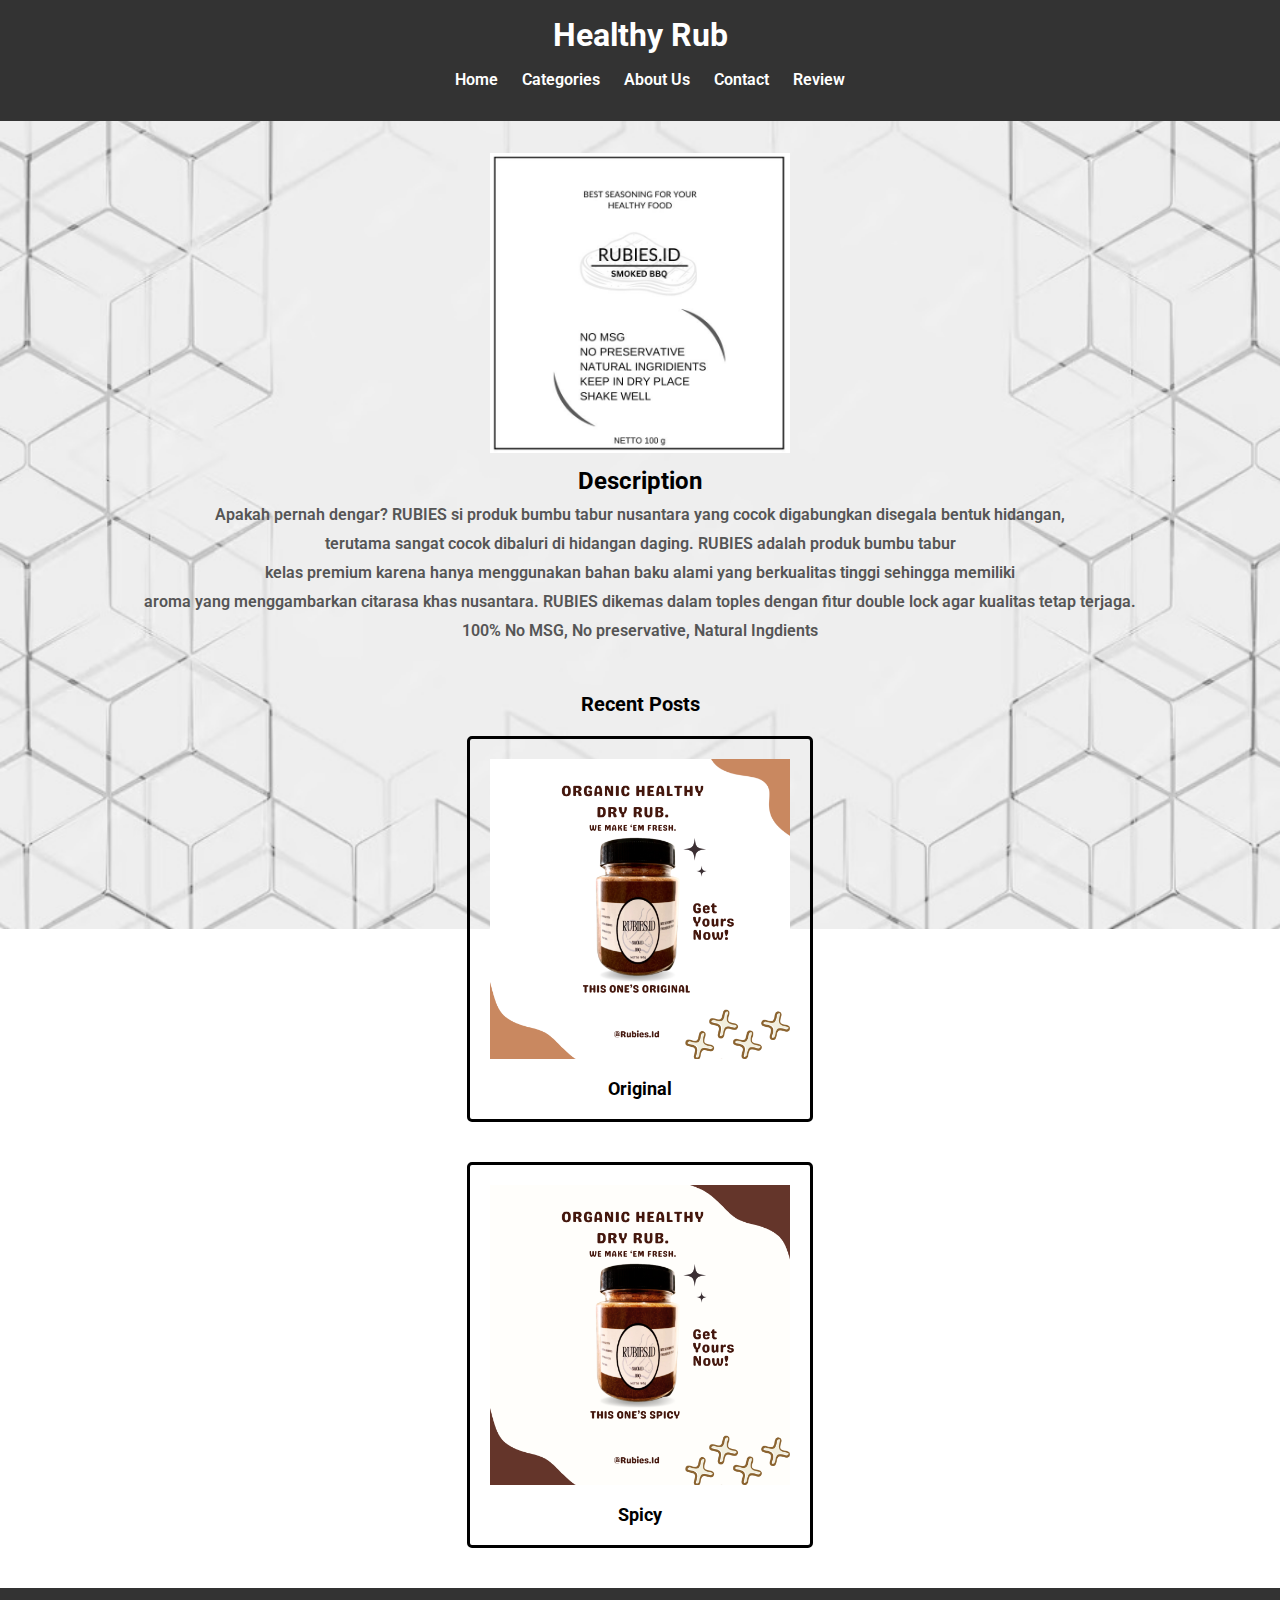
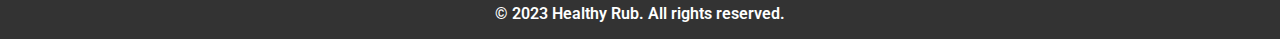
<file: index.html>
<!DOCTYPE html>
<html lang="en">
<head>
    <script async src="https://www.googletagmanager.com/gtag/js?id=G-0Z5DFN0YKR"></script>
    <script>
    window.dataLayer = window.dataLayer || [];
    function gtag(){dataLayer.push(arguments);}
    gtag('js', new Date());

    gtag('config', 'G-0Z5DFN0YKR');
    </script>
    <meta charset="UTF-8">
    <meta name="viewport" content="width=device-width, initial-scale=1.0">
    <title>Healthy Rub</title>
    <link rel="stylesheet" href="styling/styles.css">
</head>
<body>
    <header>
        <h1>Healthy Rub</h1>
        <nav>
            <div class="menu-toggle">&#9776;</div>
            <ul>
                <li><a href="index.html">Home</a></li>
                <li><a href="categories.html">Categories</a></li>
                <li><a href="aboutus.html">About Us</a></li>
                <li><a href="contact.html">Contact</a></li>
                <li><a href="review.html">Review</a></li>
            </ul>
        </nav>
    </header>

    <section class="featured-post">
        <article>
            <img src="assets/product-description.jpeg" class="brand-size" alt="Featured Post Image">
            <h2>Description</h2>
            <p>Apakah pernah dengar? RUBIES si produk bumbu tabur nusantara yang cocok digabungkan disegala bentuk hidangan, </p>
            <p>terutama sangat cocok dibaluri di hidangan daging. RUBIES adalah produk bumbu tabur </p>
            <p>kelas premium karena hanya menggunakan bahan baku alami yang berkualitas tinggi sehingga memiliki</p>
            <p>aroma yang menggambarkan citarasa khas nusantara. RUBIES dikemas dalam toples dengan fitur double lock agar kualitas tetap terjaga.</p>
            <p>100% No MSG, No preservative, Natural Ingdients</p>
            <!-- <a href="#">Read more</a> -->
        </article>
    </section>

    <section class="recent-posts">
        <h2>Recent Posts</h2>
        <article class="centered">
            <img src="assets/home/original.png" class="brand-size" alt="Post Image">
            <br/>
            <h3>Original</h3>
            <!-- <p>Deskripsi</p> -->
            <!-- <a href="posts/post1.html">Read more</a> -->
        </article>

        <article class="centered">
            <img src="assets/home/spicy.png" class="brand-size" alt="Post Image">
            <br/>
            <h3>Spicy</h3>
            <!-- <p>Deskripsi</p> -->
            <!-- <a href="#">Read more</a> -->
        </article>

        <!-- <article class="centered">
            <img src="https://picsum.photos/200/300" alt="Post Image">
            <h3>Cute and Cozy Winter Jackets</h3>
            <p>Deskripsi</p>
            <a href="#">Read more</a>
        </article> -->
        
    </section>

    <footer>
        <p>&copy; 2023 Healthy Rub. All rights reserved.</p>
    </footer>
</body>
<script>
    document.addEventListener("DOMContentLoaded", function () {
        const menuToggle = document.querySelector(".menu-toggle");
        const nav = document.querySelector("nav ul");

        menuToggle.addEventListener("click", function () {
            nav.classList.toggle("active");
        });
    });
</script>

</html>
</file>
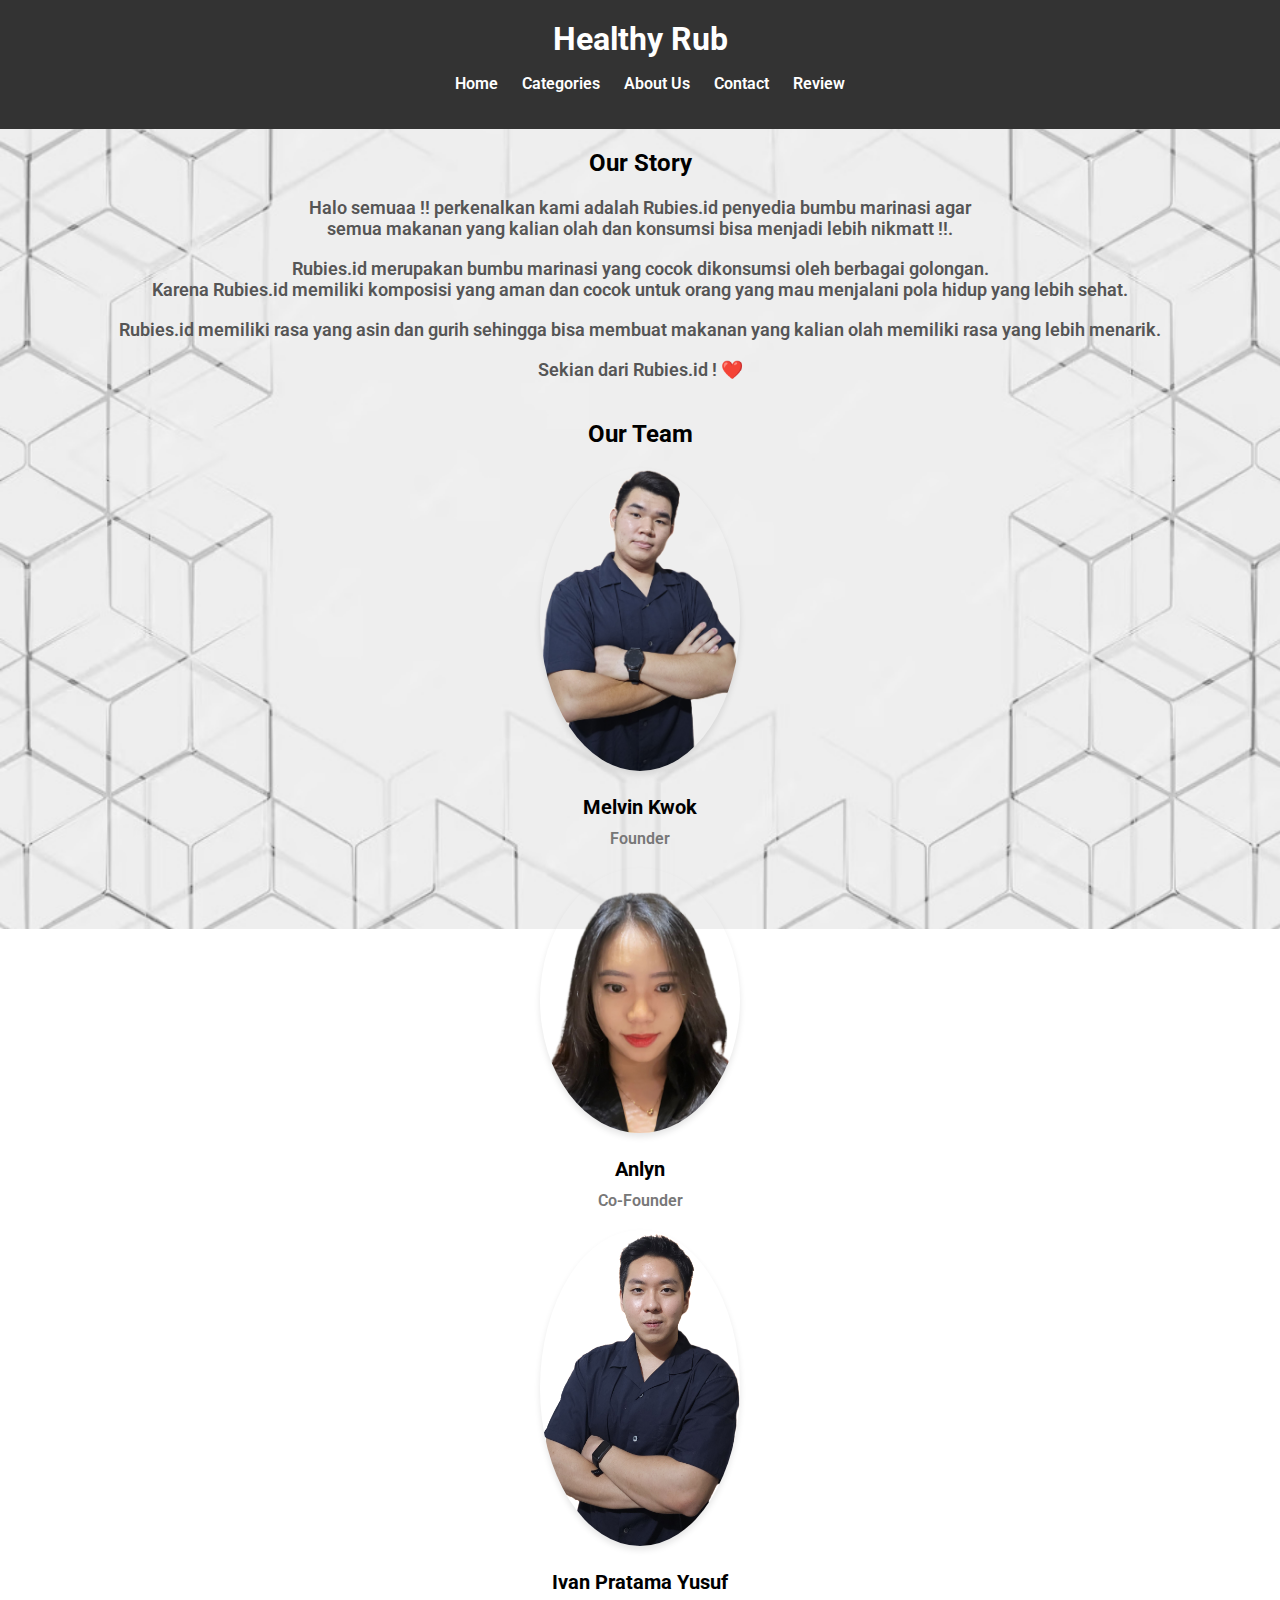
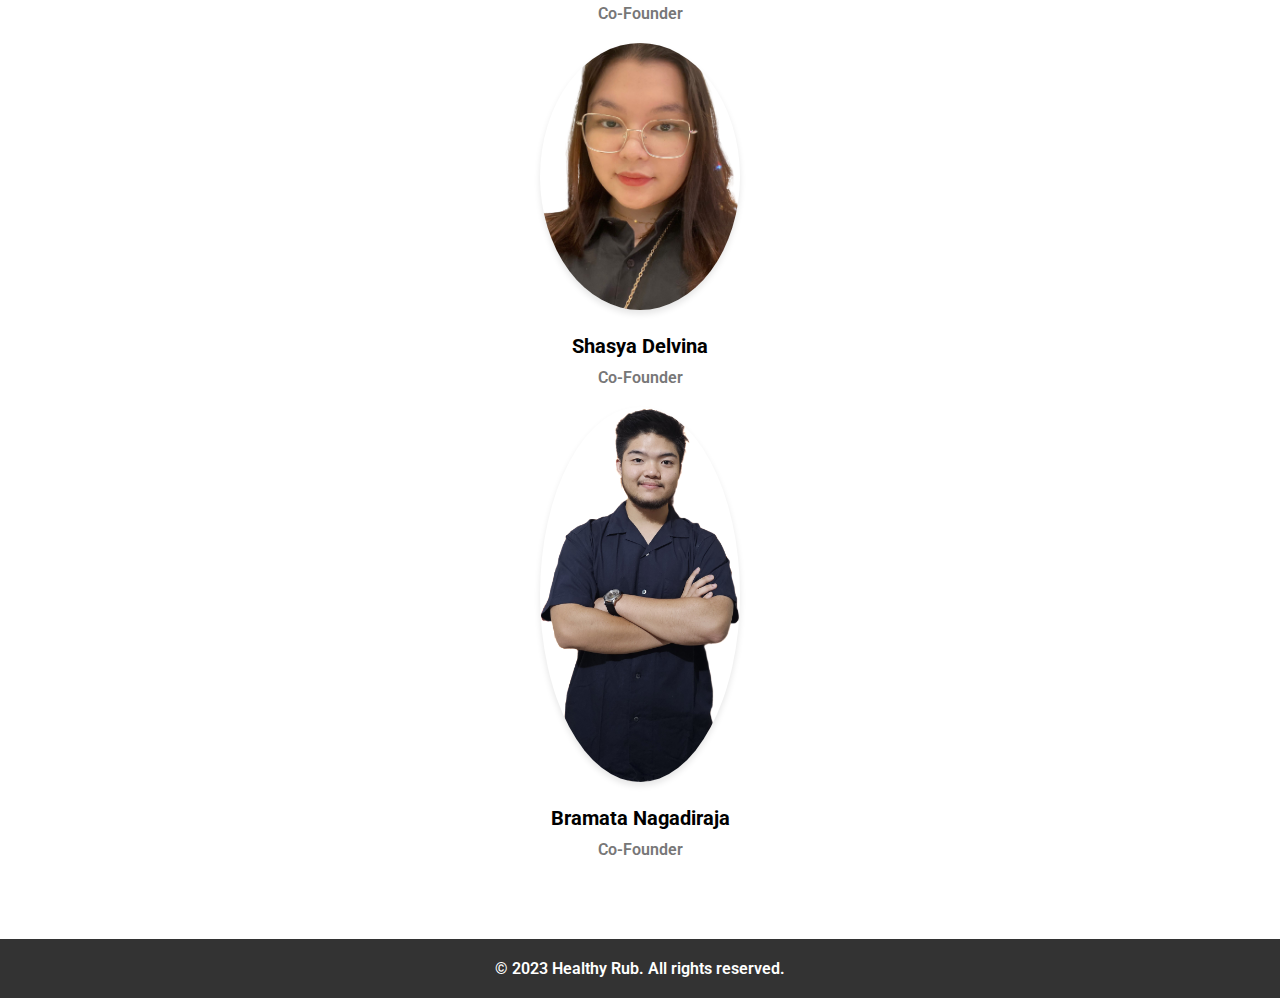
<file: aboutus.html>
<!DOCTYPE html>
<html lang="en">
<head>
    <script async src="https://www.googletagmanager.com/gtag/js?id=G-0Z5DFN0YKR"></script>
    <script>
    window.dataLayer = window.dataLayer || [];
    function gtag(){dataLayer.push(arguments);}
    gtag('js', new Date());

    gtag('config', 'G-0Z5DFN0YKR');
    </script>
    <meta charset="UTF-8">
    <meta name="viewport" content="width=device-width, initial-scale=1.0">
    <title>Healthy Rub About Us</title>
    <style>
        @import url('https://fonts.googleapis.com/css2?family=Roboto+Mono:ital,wght@0,300;1,300&family=Roboto:wght@100&display=swap');
    </style>
    <link rel="stylesheet" href="styling/styles.css">
    <link rel="stylesheet" href="styling/style-aboutus.css">
</head>
<body>
    <header>
        <h1>Healthy Rub</h1>
        <nav>
            <div class="menu-toggle">&#9776;</div>
            <ul>
                <li><a href="index.html">Home</a></li>
                <li><a href="categories.html">Categories</a></li>
                <li><a href="aboutus.html">About Us</a></li>
                <li><a href="contact.html">Contact</a></li>
                <li><a href="review.html">Review</a></li>
            </ul>
        </nav>
    </header>   

    <main class="about-content">
        <section class="about-section">
            <h2>Our Story</h2>
            <p>Halo semuaa !! perkenalkan kami adalah Rubies.id penyedia bumbu marinasi agar <br/>semua makanan yang kalian olah dan konsumsi bisa menjadi lebih nikmatt !!.</p> 
            <br/> <p>Rubies.id merupakan bumbu marinasi yang cocok dikonsumsi oleh berbagai golongan. <br/>Karena Rubies.id memiliki komposisi yang aman dan cocok untuk orang yang mau menjalani pola hidup yang lebih sehat.</p>
            <br/> <p>Rubies.id memiliki rasa yang asin dan gurih sehingga bisa membuat makanan yang kalian olah memiliki rasa yang lebih menarik.</p>
            <br/> <p>Sekian dari Rubies.id ! ❤️</p>
        </section>
        
        <section class="about-section">
            <h2>Our Team</h2>
            <div class="team-member">
                <img src="assets/about-us/melvin.png" class="image-size" alt="Team Member 1">
                <h3>Melvin Kwok</h3>
                <p>Founder</p>
            </div>
            <div class="team-member">
                <img src="assets/about-us/anlyn.png" class="image-size" alt="Team Member 4">
                <h3>Anlyn</h3>
                <p>Co-Founder</p>
            </div>
            
            <div class="team-member">
                <img src="assets/about-us/ivan.png" class="image-size" alt="Team Member 2">
                <h3>Ivan Pratama Yusuf</h3>
                <p>Co-Founder</p>
            </div>
            
            <div class="team-member">
                <img src="assets/about-us/shasya.png" class="image-size" alt="Team Member 5">
                <h3>Shasya Delvina</h3>
                <p>Co-Founder</p>
            </div>
            <!-- Add more team members here -->
            <div class="team-member">
                <img src="assets/about-us/rama.png" class="image-size" alt="Team Member 3">
                <h3>Bramata Nagadiraja</h3>
                <p>Co-Founder</p>
            </div>
            

            
            
        </section>
    </main>

    <footer>
        <p>&copy; 2023 Healthy Rub. All rights reserved.</p>
    </footer>
</body>
<script>
    document.addEventListener("DOMContentLoaded", function () {
        const menuToggle = document.querySelector(".menu-toggle");
        const nav = document.querySelector("nav ul");

        menuToggle.addEventListener("click", function () {
            nav.classList.toggle("active");
        });
    });
</script>

</html>
</file>
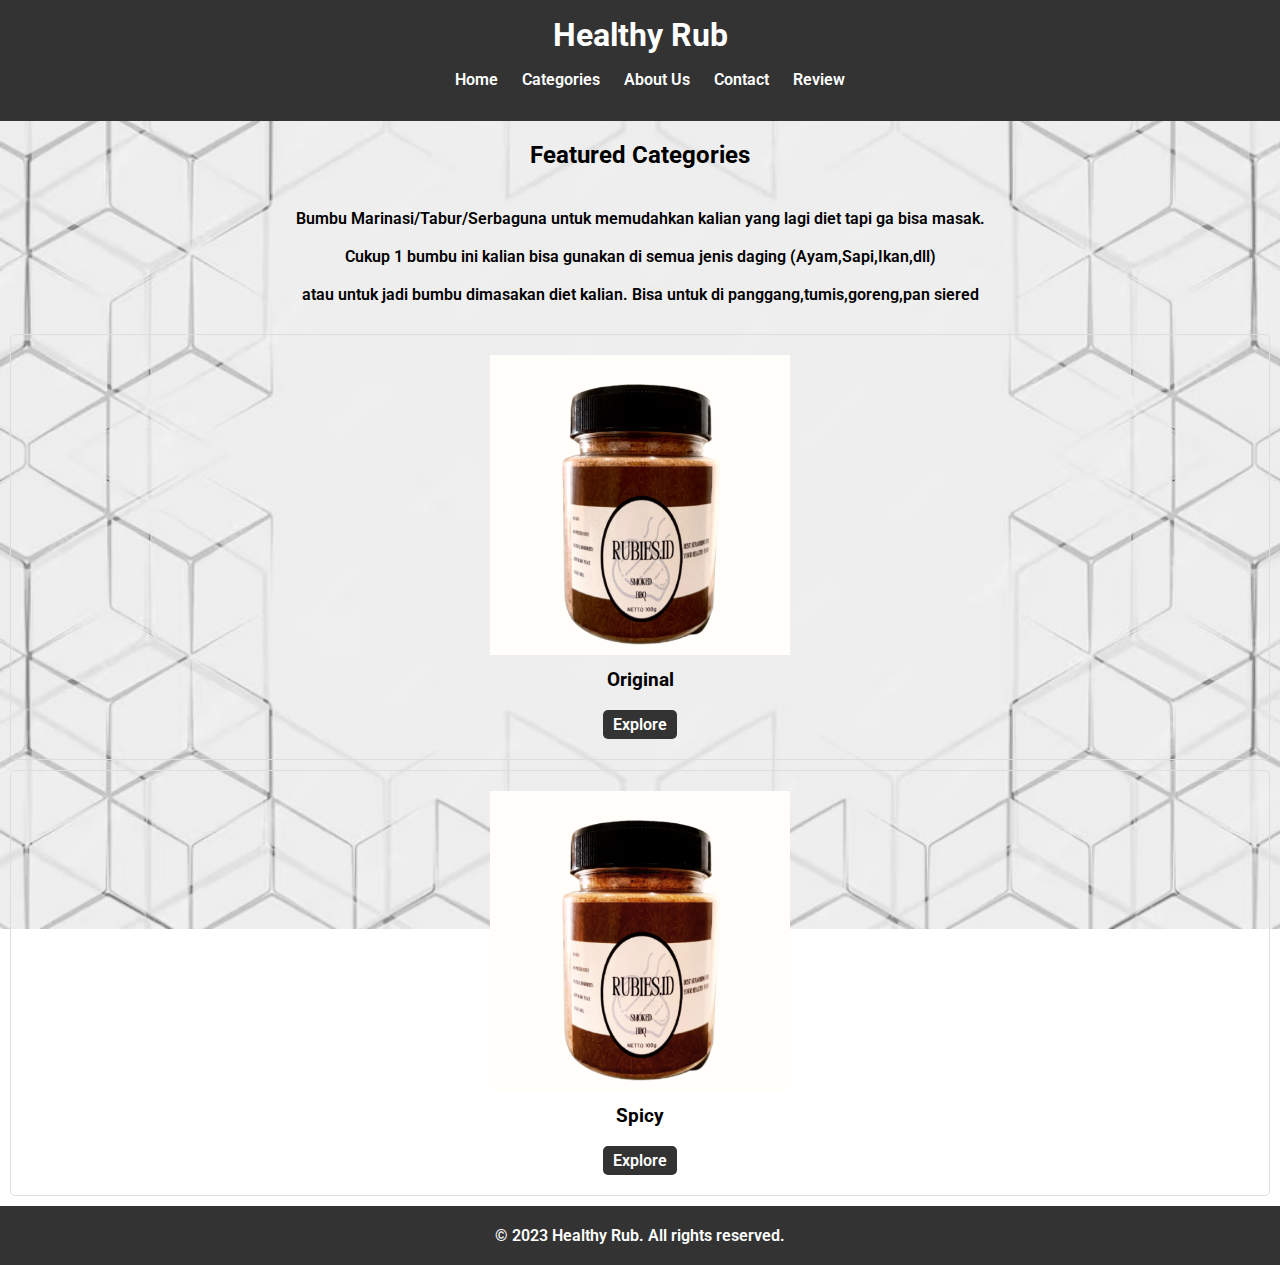
<file: categories.html>
<!DOCTYPE html>
<html lang="en">
<head>
    <script async src="https://www.googletagmanager.com/gtag/js?id=G-0Z5DFN0YKR"></script>
    <script>
    window.dataLayer = window.dataLayer || [];
    function gtag(){dataLayer.push(arguments);}
    gtag('js', new Date());

    gtag('config', 'G-0Z5DFN0YKR');
    </script>
    <meta charset="UTF-8">
    <meta name="viewport" content="width=device-width, initial-scale=1.0">
    <title>Healthy Rub About Categories</title>
    <style>
        @import url('https://fonts.googleapis.com/css2?family=Roboto+Mono:ital,wght@0,300;1,300&family=Roboto:wght@100&display=swap');
    </style>
    <link rel="stylesheet" href="styling/styles.css">
    <link rel="stylesheet" href="styling/style-categories.css">
</head>
<body>
    <header>
        <h1>Healthy Rub</h1>
        <nav>
            <div class="menu-toggle">&#9776;</div>
            <ul>
                <li><a href="index.html">Home</a></li>
                <li><a href="categories.html">Categories</a></li>
                <li><a href="aboutus.html">About Us</a></li>
                <li><a href="contact.html">Contact</a></li>
                <li><a href="review.html">Review</a></li>
            </ul>
        </nav>
    </header>

    <section class="category-list">
        <h2 class="centered">Featured Categories</h2>
        <p class="centered">
            Bumbu Marinasi/Tabur/Serbaguna untuk memudahkan kalian yang lagi diet tapi ga bisa masak. <br/> <br/>
            Cukup 1 bumbu ini kalian bisa gunakan di semua jenis daging (Ayam,Sapi,Ikan,dll) <br/> <br/>
            atau untuk jadi bumbu dimasakan diet kalian. Bisa untuk di panggang,tumis,goreng,pan siered
        </p>
        <div class="category">
            <img src="assets/category/category-original.png" style="width:300px" alt="Category Image">
            <h3>Original</h3><br/>
            <!-- <p>Discover the latest summer clothing trends.</p> -->
            <a href="assets/category/original.png">Explore</a>
        </div>
        <div class="category">
            <img src="assets/category/category-spicy.png" style="width:300px" alt="Category Image">
            <h3>Spicy</h3><br/>
            <!-- <p>Get ready for the new school year with stylish outfits.</p> -->
            <a href="assets/category/spicy.png">Explore</a>
        </div>
        <!-- More category blocks can be added here -->
    </section>

    <footer>
        <p>&copy; 2023 Healthy Rub. All rights reserved.</p>
    </footer>
</body>
<script>
    document.addEventListener("DOMContentLoaded", function () {
        const menuToggle = document.querySelector(".menu-toggle");
        const nav = document.querySelector("nav ul");

        menuToggle.addEventListener("click", function () {
            nav.classList.toggle("active");
        });
    });
</script>

</html>
</file>
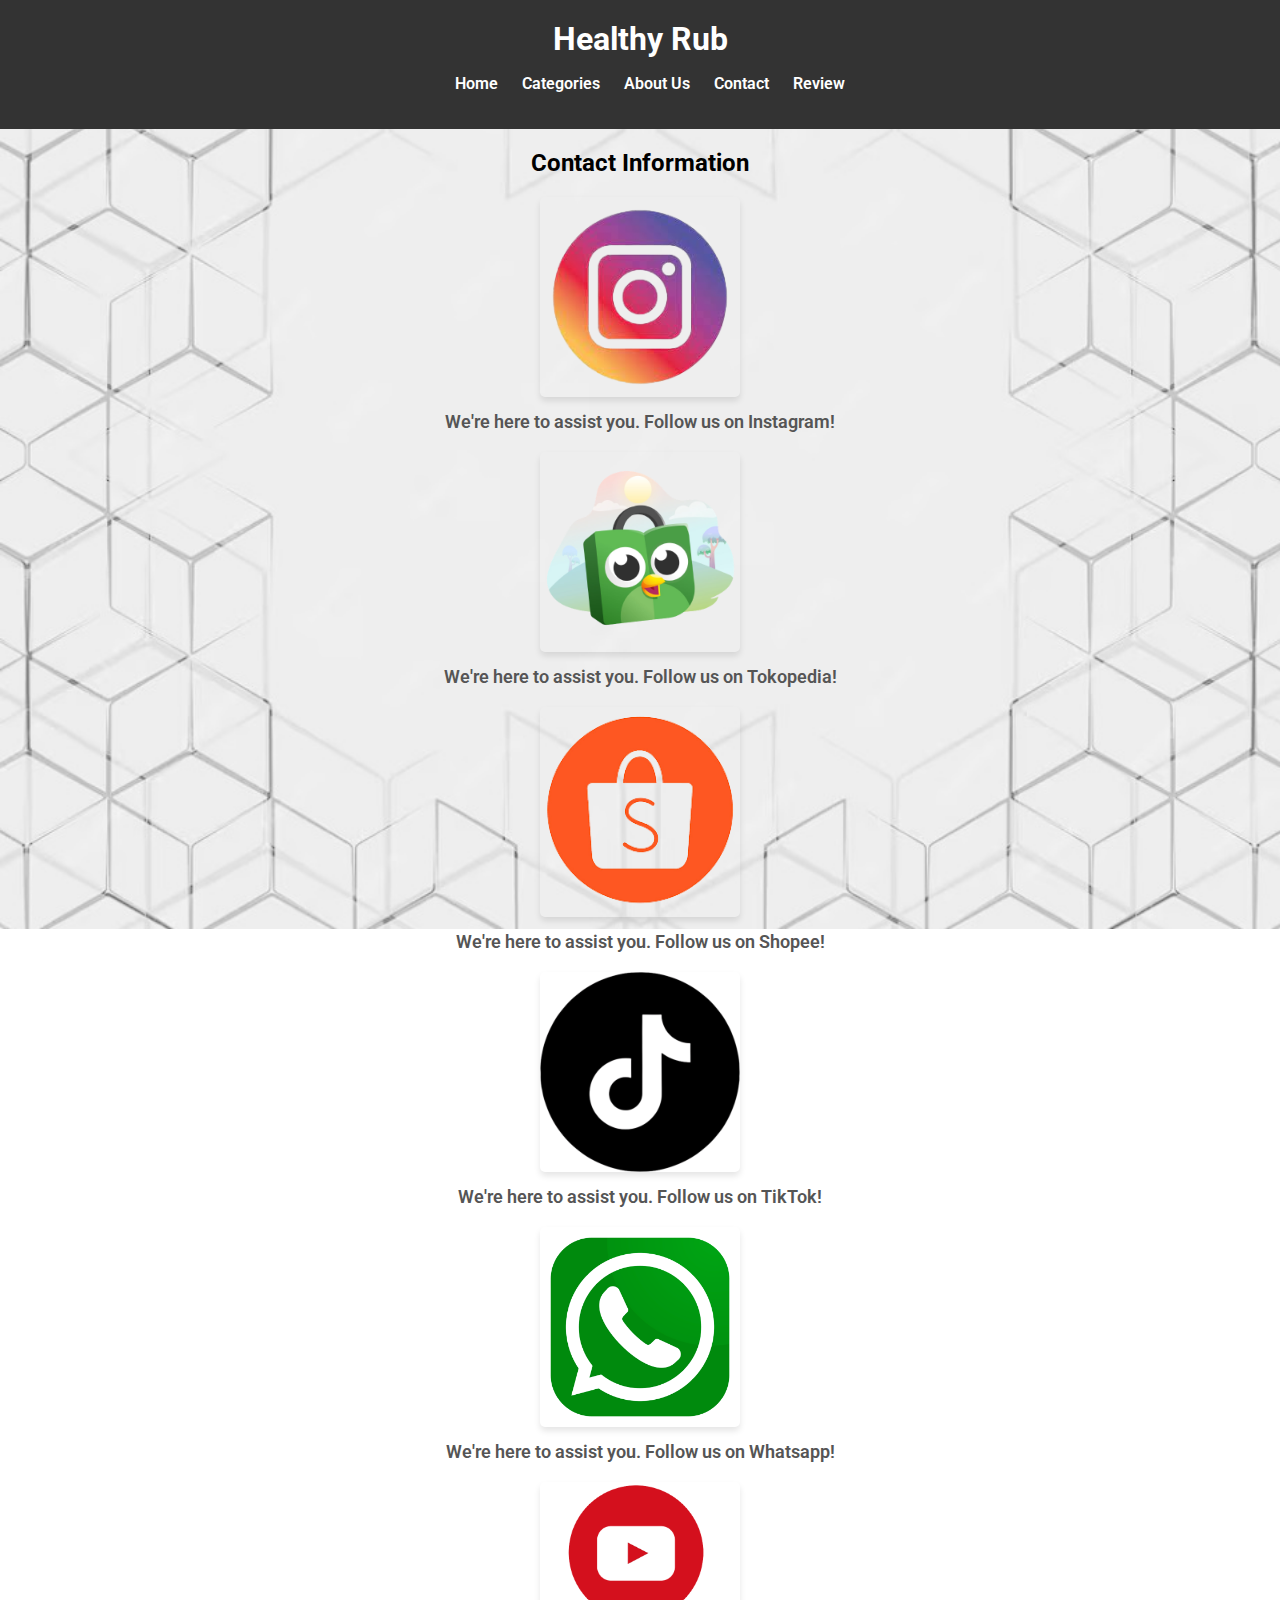
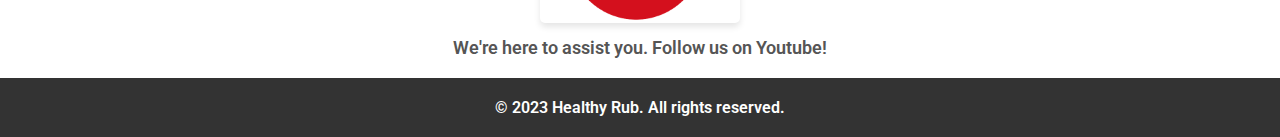
<file: contact.html>
<!DOCTYPE html>
<html lang="en">
<head>
    <script async src="https://www.googletagmanager.com/gtag/js?id=G-0Z5DFN0YKR"></script>
    <script>
    window.dataLayer = window.dataLayer || [];
    function gtag(){dataLayer.push(arguments);}
    gtag('js', new Date());

    gtag('config', 'G-0Z5DFN0YKR');
    </script>
    <meta charset="UTF-8">
    <meta name="viewport" content="width=device-width, initial-scale=1.0">
    <title>Healthy Rub Contact</title>
    <style>
        @import url('https://fonts.googleapis.com/css2?family=Roboto+Mono:ital,wght@0,300;1,300&family=Roboto:wght@100&display=swap');
    </style>
    <link rel="stylesheet" href="styling/styles.css">
    <link rel="stylesheet" href="styling/style-contact.css">
</head>
<body>
    <header>
        <h1>Healthy Rub</h1>
        <nav>
            <div class="menu-toggle">&#9776;</div>
            <ul>
                <li><a href="index.html">Home</a></li>
                <li><a href="categories.html">Categories</a></li>
                <li><a href="aboutus.html">About Us</a></li>
                <li><a href="contact.html">Contact</a></li>
                <li><a href="review.html">Review</a></li>
            </ul>
        </nav>
    </header>

    <main class="contact-content">
        <section class="contact-details">
            <h2>Contact Information</h2>
            <div class="contact-branding">
                <a href="https://www.instagram.com/rubies.id/" target="_blank">
                    <img src="assets/contact-us/instagram.png" class="image-size" alt="Contact Branding">
                </a>
                <p>We're here to assist you. Follow us on Instagram!</p>
            </div>

            <div class="contact-branding">
                <a href="https://tokopedia.link/fyoDCJyeBCb" target="_blank">
                    <img src="assets/contact-us/tokopedia.png" class="image-size" alt="Contact Branding">
                </a>
                <p>We're here to assist you. Follow us on Tokopedia!</p>
            </div>

            <div class="contact-branding">
                <a href="http://shopee.co.id/rubies.id" target="_blank">
                    <img src="assets/contact-us/shopee.png" class="image-size" alt="Contact Branding">
                </a>
                <p>We're here to assist you. Follow us on Shopee!</p>
            </div>

            <div class="contact-branding">
                <a href="https://www.tiktok.com/@rubies_id" target="_blank">
                    <img src="assets/contact-us/tiktok.png" class="image-size" alt="Contact Branding">
                </a>
                <p>We're here to assist you. Follow us on TikTok!</p>
            </div>

            <div class="contact-branding">
                <a href="https://wa.me/+6287878965535" target="_blank">
                    <img src="assets/contact-us/whatsapp.png" class="image-size" alt="Contact Branding">
                </a>
                <p>We're here to assist you. Follow us on Whatsapp!</p>
            </div>

            <div class="contact-branding">
                <a href="https://youtube.com/@Rubies.id_?si=PaM6WrcRdUD2Izfd" target="_blank">
                    <img src="assets/contact-us/youtube.png" class="image-size" alt="Contact Branding">
                </a>
                <p>We're here to assist you. Follow us on Youtube!</p>
            </div>

        </section>
    </main>

    <footer>
        <p>&copy; 2023 Healthy Rub. All rights reserved.</p>
    </footer>
</body>
<script>
    document.addEventListener("DOMContentLoaded", function () {
        const menuToggle = document.querySelector(".menu-toggle");
        const nav = document.querySelector("nav ul");

        menuToggle.addEventListener("click", function () {
            nav.classList.toggle("active");
        });
    });
</script>

</html>
</file>
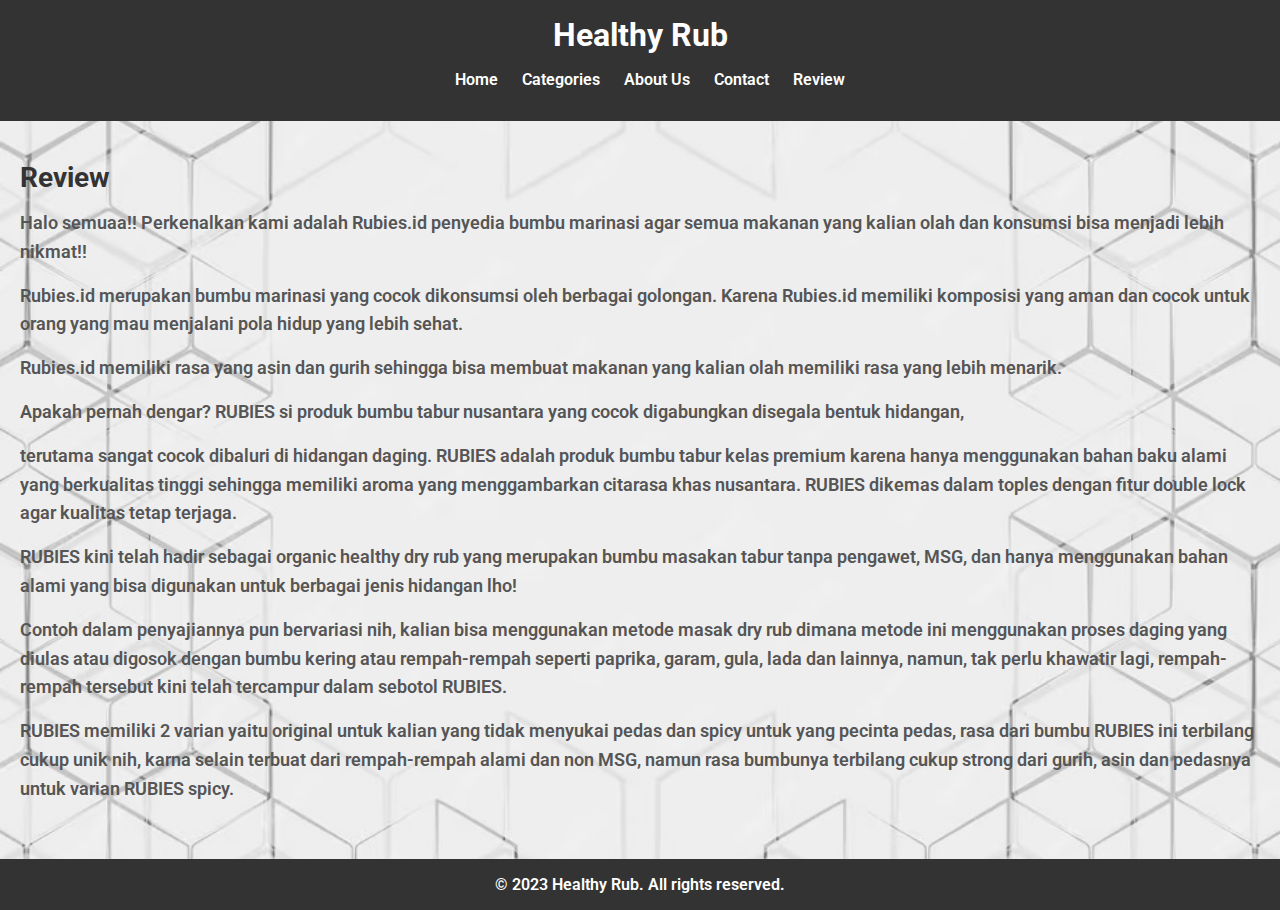
<file: review.html>
<!DOCTYPE html>
<html lang="en">
<head>
    <script async src="https://www.googletagmanager.com/gtag/js?id=G-0Z5DFN0YKR"></script>
    <script>
    window.dataLayer = window.dataLayer || [];
    function gtag(){dataLayer.push(arguments);}
    gtag('js', new Date());

    gtag('config', 'G-0Z5DFN0YKR');
    </script>
    <meta charset="UTF-8">
    <meta name="viewport" content="width=device-width, initial-scale=1.0">
    <title>Healthy Rub Review</title>
    <style>
        @import url('https://fonts.googleapis.com/css2?family=Roboto+Mono:ital,wght@0,300;1,300&family=Roboto:wght@100&display=swap');
    </style>
    <link rel="stylesheet" href="styling/styles.css">
    <link rel="stylesheet" href="styling/style-review.css">
</head>
<body>
    <header>
        <h1>Healthy Rub</h1>
        <nav>
            <div class="menu-toggle">&#9776;</div>
            <ul>
                <li><a href="index.html">Home</a></li>
                <li><a href="categories.html">Categories</a></li>
                <li><a href="aboutus.html">About Us</a></li>
                <li><a href="contact.html">Contact</a></li>
                <li><a href="review.html">Review</a></li>
            </ul>
        </nav>
    </header>

    <section class="review">
        <h2>Review</h2>
        <article>
            <p></p>
            <p>Halo semuaa!! Perkenalkan kami adalah Rubies.id penyedia bumbu marinasi agar semua makanan yang kalian olah dan konsumsi bisa menjadi lebih nikmat!!</p>
            <p>Rubies.id merupakan bumbu marinasi yang cocok dikonsumsi oleh berbagai golongan. Karena Rubies.id memiliki komposisi yang aman dan cocok untuk orang yang mau menjalani pola hidup yang lebih sehat.</p>
            <p>Rubies.id memiliki rasa yang asin dan gurih sehingga bisa membuat makanan yang kalian olah memiliki rasa yang lebih menarik.</p>
            <p>Apakah pernah dengar? RUBIES si produk bumbu tabur nusantara yang cocok digabungkan disegala bentuk hidangan,</p>
            <p>terutama sangat cocok dibaluri di hidangan daging. RUBIES adalah produk bumbu tabur kelas premium karena hanya menggunakan bahan baku alami yang berkualitas tinggi sehingga memiliki aroma yang menggambarkan citarasa khas nusantara. RUBIES dikemas dalam toples dengan fitur double lock agar kualitas tetap terjaga.</p>
            <p>RUBIES kini telah hadir sebagai organic healthy dry rub yang merupakan bumbu masakan tabur tanpa pengawet, MSG, dan hanya menggunakan bahan alami yang bisa digunakan untuk berbagai jenis hidangan lho!</p>
            <p>Contoh dalam penyajiannya pun bervariasi nih, kalian bisa menggunakan metode masak dry rub dimana metode ini menggunakan proses daging yang diulas atau digosok dengan bumbu kering atau rempah-rempah seperti paprika, garam, gula, lada dan lainnya, namun, tak perlu khawatir lagi, rempah-rempah tersebut kini telah tercampur dalam sebotol RUBIES.</p>
            <p>RUBIES memiliki 2 varian yaitu original untuk kalian yang tidak menyukai pedas dan spicy untuk yang pecinta pedas, rasa dari bumbu RUBIES ini terbilang cukup unik nih, karna selain terbuat dari rempah-rempah alami dan non MSG, namun rasa bumbunya terbilang cukup strong dari gurih, asin dan pedasnya untuk varian RUBIES spicy.</p>
        </article>
    </section>

    <footer>
        <p>&copy; 2023 Healthy Rub. All rights reserved.</p>
    </footer>
</body>
<script>
    document.addEventListener("DOMContentLoaded", function () {
        const menuToggle = document.querySelector(".menu-toggle");
        const nav = document.querySelector("nav ul");

        menuToggle.addEventListener("click", function () {
            nav.classList.toggle("active");
        });
    });
</script>
</html>
</file>
<file: styling/styles.css>
@import url('https://fonts.googleapis.com/css2?family=Roboto&family=Roboto+Mono:wght@300&display=swap');

body, h1, h2, h3, p {
    margin: 0;
    padding: 0;
}

body {
    font-family: 'Roboto', sans-serif;
    font-weight: 600;
    background: url('../assets/bg-testing.jpg') no-repeat center center fixed; 
    -webkit-background-size: cover;
    -moz-background-size: cover;
    -o-background-size: cover;
    background-size: cover;
}

/* Style the header */
header {
    background-color: #333;
    color: #fff;
    text-align: center;
    padding: 1em 0;
}

header h1 {
    margin: 0;
}

nav ul {
    list-style: none;
}

nav ul li {
    display: inline;
    margin-right: 20px;
}

nav ul li a {
    text-decoration: none;
    color: #fff;
}

/* Style the featured post section */
.featured-post {
    text-align: center;
    padding: 2em 0;
    /* background-color: #fff; */
}

.featured-post img {
    max-width: 100%;
    height: auto;
}

.featured-post h2 {
    margin-top: 10px;
    font-size: 24px;
}

.featured-post p {
    color: #555;
    margin-top: 10px;
}

.featured-post a {
    display: inline-block;
    margin-top: 10px;
    color: #333;
    text-decoration: none;
    font-weight: bold;
}

/* Style the recent posts section */
.recent-posts {
    padding: 2em 0;
}

.recent-posts h2 {
    font-size: 20px;
    margin-bottom: 20px;
}

.recent-posts article {
    display: flex;
    margin-bottom: 20px;
    /* background-color: none; */
}

.recent-posts article img {
    max-width: 300px;
    height: auto;
}

.recent-posts article h3 {
    font-size: 18px;
    margin-top: 0;
}

.recent-posts article p {
    color: #555;
}

.recent-posts article a {
    color: #333;
    text-decoration: none;
    font-weight: bold;
}

.centered {
    display: flex;
    flex-direction: column;
    align-items: center;
    text-align: center;
    padding: 20px; /* Add some padding for spacing */
}

.centered h2 {
    margin-bottom: 20px; /* Add spacing between header and articles */
}

.recent-posts {
    display: flex;
    flex-direction: column;
    justify-content: space-between;
    align-items: center;
    text-align: center;
    padding: 20px;
}

.recent-posts article {
    /* margin-bottom: 20px; Add spacing between articles */
    /* padding: 20px; Add padding around the entire article */
    border: 3px solid black; /* Add a border for a visual separation */
    border-radius: 5px; /* Round the corners */
    display: flex; /* Turn the article into a flex container */
    flex-direction: column; /* Stack elements vertically */
    justify-content: space-between; /* Space between elements */
}

/* Add spacing between individual articles */
.recent-posts article + article {
    margin-top: 20px;
}

/* Media query for screens 600px and smaller */
@media (max-width: 600px) {
    .centered {
        text-align: left; /* Reset text alignment for smaller screens */
    }
}

/* Style the footer */
footer {
    text-align: center;
    padding: 1em 0;
    background-color: #333;
    color: #fff;
}
/* Your other styles */

.menu-toggle {
    display: none;
}

.brand-size{
    width: 300px;
    /* height: 300px; */
}
/* Media query for screens 600px and smaller */
@media (max-width: 600px) {
    .menu-toggle {
        display: block;
        text-align: left;
        cursor: pointer;
        padding: 20px 25px;
    }

    nav ul {
        text-align: center;
        margin-top: 10px;
        display: none;
    }

    nav ul.active {
        display: flex;
        flex-direction: column;
        background-color: #f7f7f7; /* Background color when active */
        padding: 10px; /*Spacing around menu items*/
    }

    nav ul.active li {
        margin-bottom: 10px;
    }

    nav ul li a {
        color: #333;
        text-decoration: none;
        font-weight: bold;
    }

    /* body {
        font-family: Arial, sans-serif;
        background: url('../assets/background-model.jpg') no-repeat center center fixed; 
        -webkit-background-size: contain;
        -moz-background-size: contain;
        -o-background-size: contain;
        background-size: contain;
    } */
    /* body {
        font-family: Arial, sans-serif;
        background: url('../assets/background-model.jpg') no-repeat center center fixed; 
        -webkit-background-size: 100% 100%;
        -moz-background-size: 100% 100%;
        -o-background-size: 100% 100%;
        background-size: 100% 100%;
    } */
    
}
</file>
<file: styling/style-aboutus.css>
header {
    text-align: center;
    padding: 20px 0;
    background-color: #333;
    color: #fff;
}

/* Center-align about content */
.about-content {
    display: flex;
    flex-direction: column;
    align-items: center;
    padding: 20px;
}

.about-section {
    margin-bottom: 40px;
    text-align: center;
}

.about-section h2 {
    margin-bottom: 20px;
    font-size: 24px;
}

.about-section p {
    font-size: 18px;
    color: #555;
}

.team-member {
    margin: 20px;
    text-align: center;
}

.team-member img {
    max-width: 100%;
    height: auto;
    border-radius: 50%;
    margin-bottom: 10px;
    box-shadow: 0px 4px 6px rgba(0, 0, 0, 0.1);
}

.team-member h3 {
    margin: 10px 0;
    font-size: 20px;
}

.team-member p {
    font-size: 16px;
    color: #777;
}

/* Center-align footer */
footer {
    text-align: center;
    padding: 20px;
    background-color: #333;
    color: #fff;
}

.image-size{
    width: 200px;
    height: 300px;
}
</file>
<file: styling/style-categories.css>
/* Center-align categories container */
.category-container {
    display: flex;
    justify-content: center;
    align-items: center;
    flex-wrap: wrap;
    padding: 20px;
}

.category {
    border: 1px solid #ddd;
    border-radius: 5px;
    margin: 10px;
    padding: 20px;
    /* background-color: #f9f9f9; */
    text-align: center;
}

.category img {
    max-width: 100%;
    height: auto;
    margin-bottom: 10px;
}

.category h2 {
    margin: 10px 0;
}

.category p {
    margin: 0 0 10px;
}

.category a {
    display: inline-block;
    padding: 5px 10px;
    background-color: #333;
    color: #fff;
    text-decoration: none;
    border-radius: 5px;
}

/* Center-align footer */
footer {
    text-align: center;
    padding: 20px;
    background-color: #333;
    color: #fff;
}
</file>
<file: styling/style-contact.css>
/* Your other styles */

/* Center-align header and navigation */
header {
    text-align: center;
    padding: 20px 0;
    background-color: #333;
    color: #fff;
}

/* Center-align contact content */
.contact-content {
    display: flex;
    flex-direction: column;
    align-items: center;
    padding: 20px;
}

.contact-details {
    width: 100%;
    max-width: 600px;
    text-align: center;
}

.contact-details h2 {
    margin-bottom: 20px;
    font-size: 24px;
}

.contact-branding {
    margin-top: 20px;
    text-align: center;
}

.contact-branding img {
    max-width: 100%;
    height: auto;
    border-radius: 5px;
    box-shadow: 0px 4px 6px rgba(0, 0, 0, 0.1);
}

.contact-branding p {
    margin-top: 10px;
    font-size: 18px;
    color: #555;
}

/* Center-align footer */
footer {
    text-align: center;
    padding: 20px;
    background-color: #333;
    color: #fff;
}

.image-size{
    width: 200px;
    height: 300px;
}
</file>
<file: styling/style-review.css>
/* Review Styles */
.review {
    /* background-color: #fff; */
    padding: 20px;
    margin: 20px 0;
    /* border: 1px solid #ddd; */
    border-radius: 5px;
    /* box-shadow: 0 0 10px rgba(0, 0, 0, 0.1); */
    text-align: left;
}

.review h2 {
    font-size: 28px;
    margin-top: 0;
    color: #333;
}

.review p {
    font-size: 18px;
    line-height: 1.6;
    margin-bottom: 15px;
    color: #555;
}

.review img {
    max-width: 100%;
    height: auto;
    margin: 20px 0;
    box-shadow: 0 0 5px rgba(0, 0, 0, 0.3);
}
</file>
